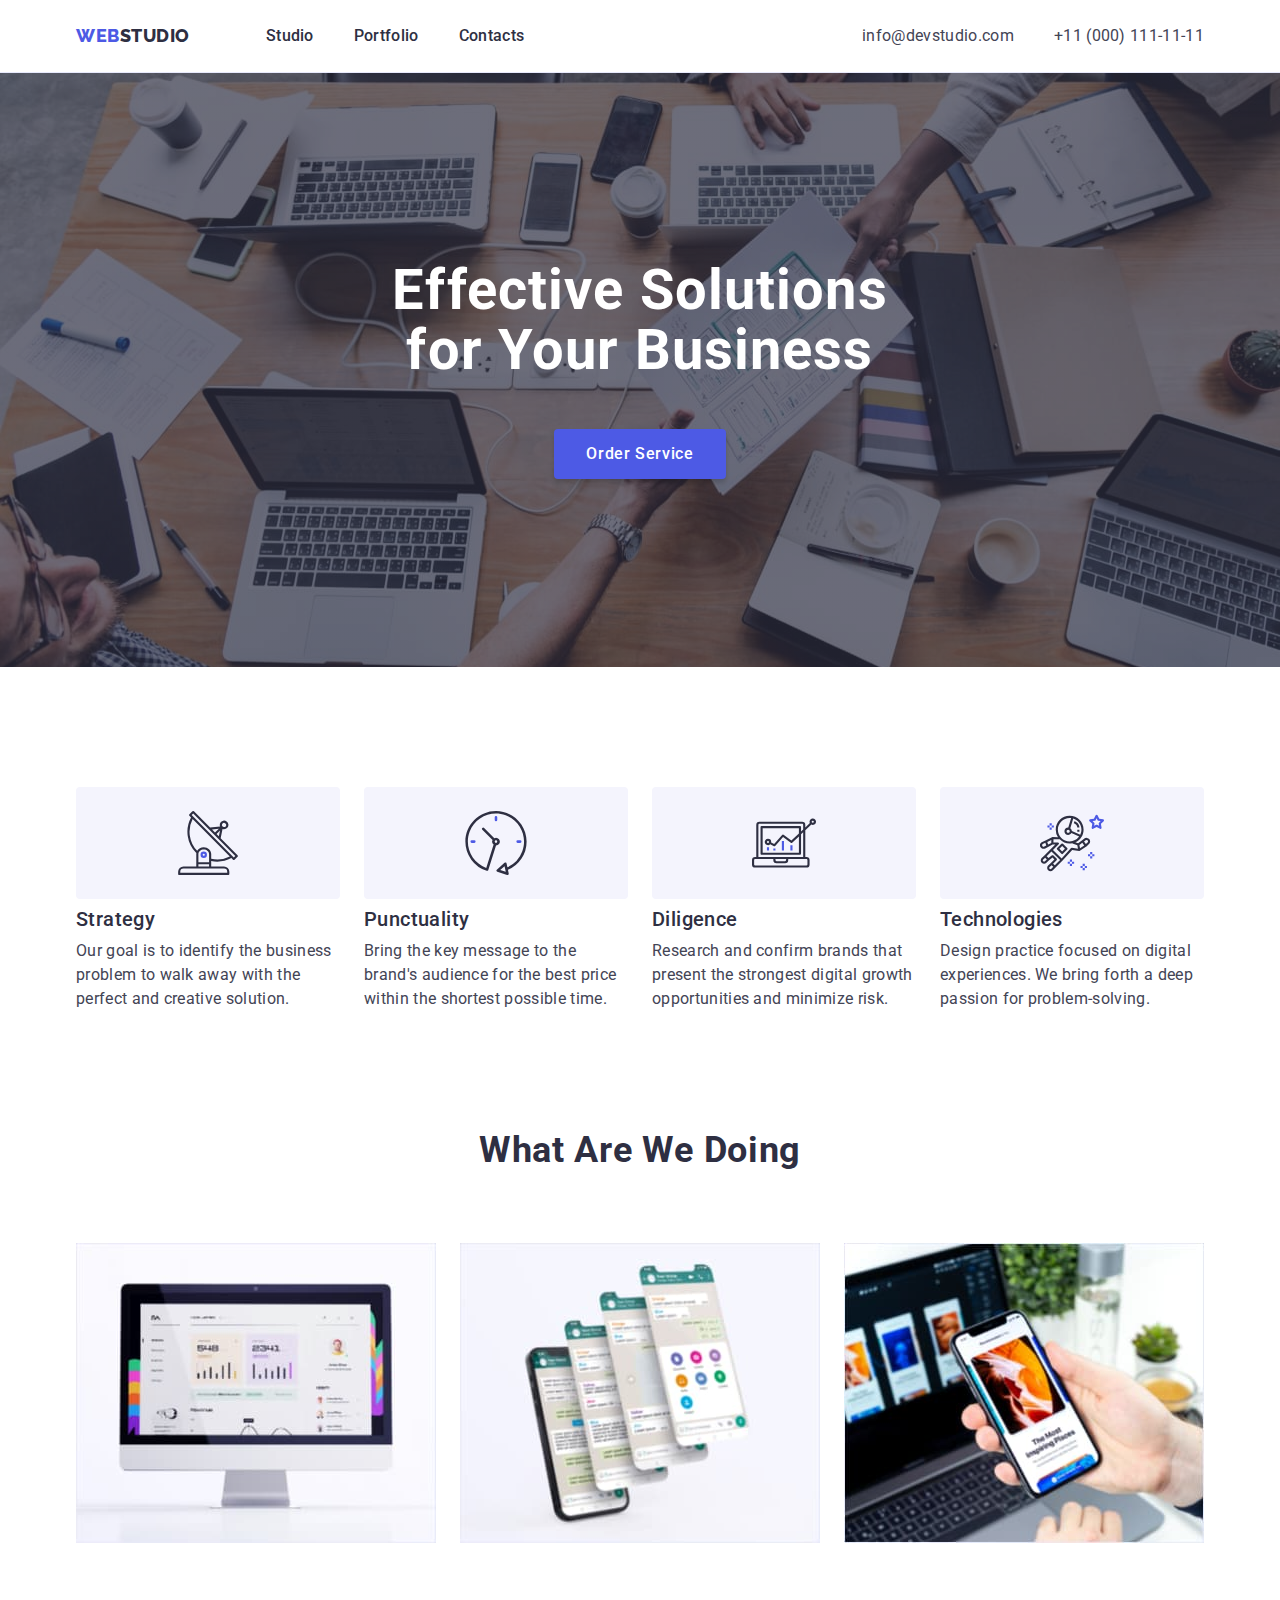
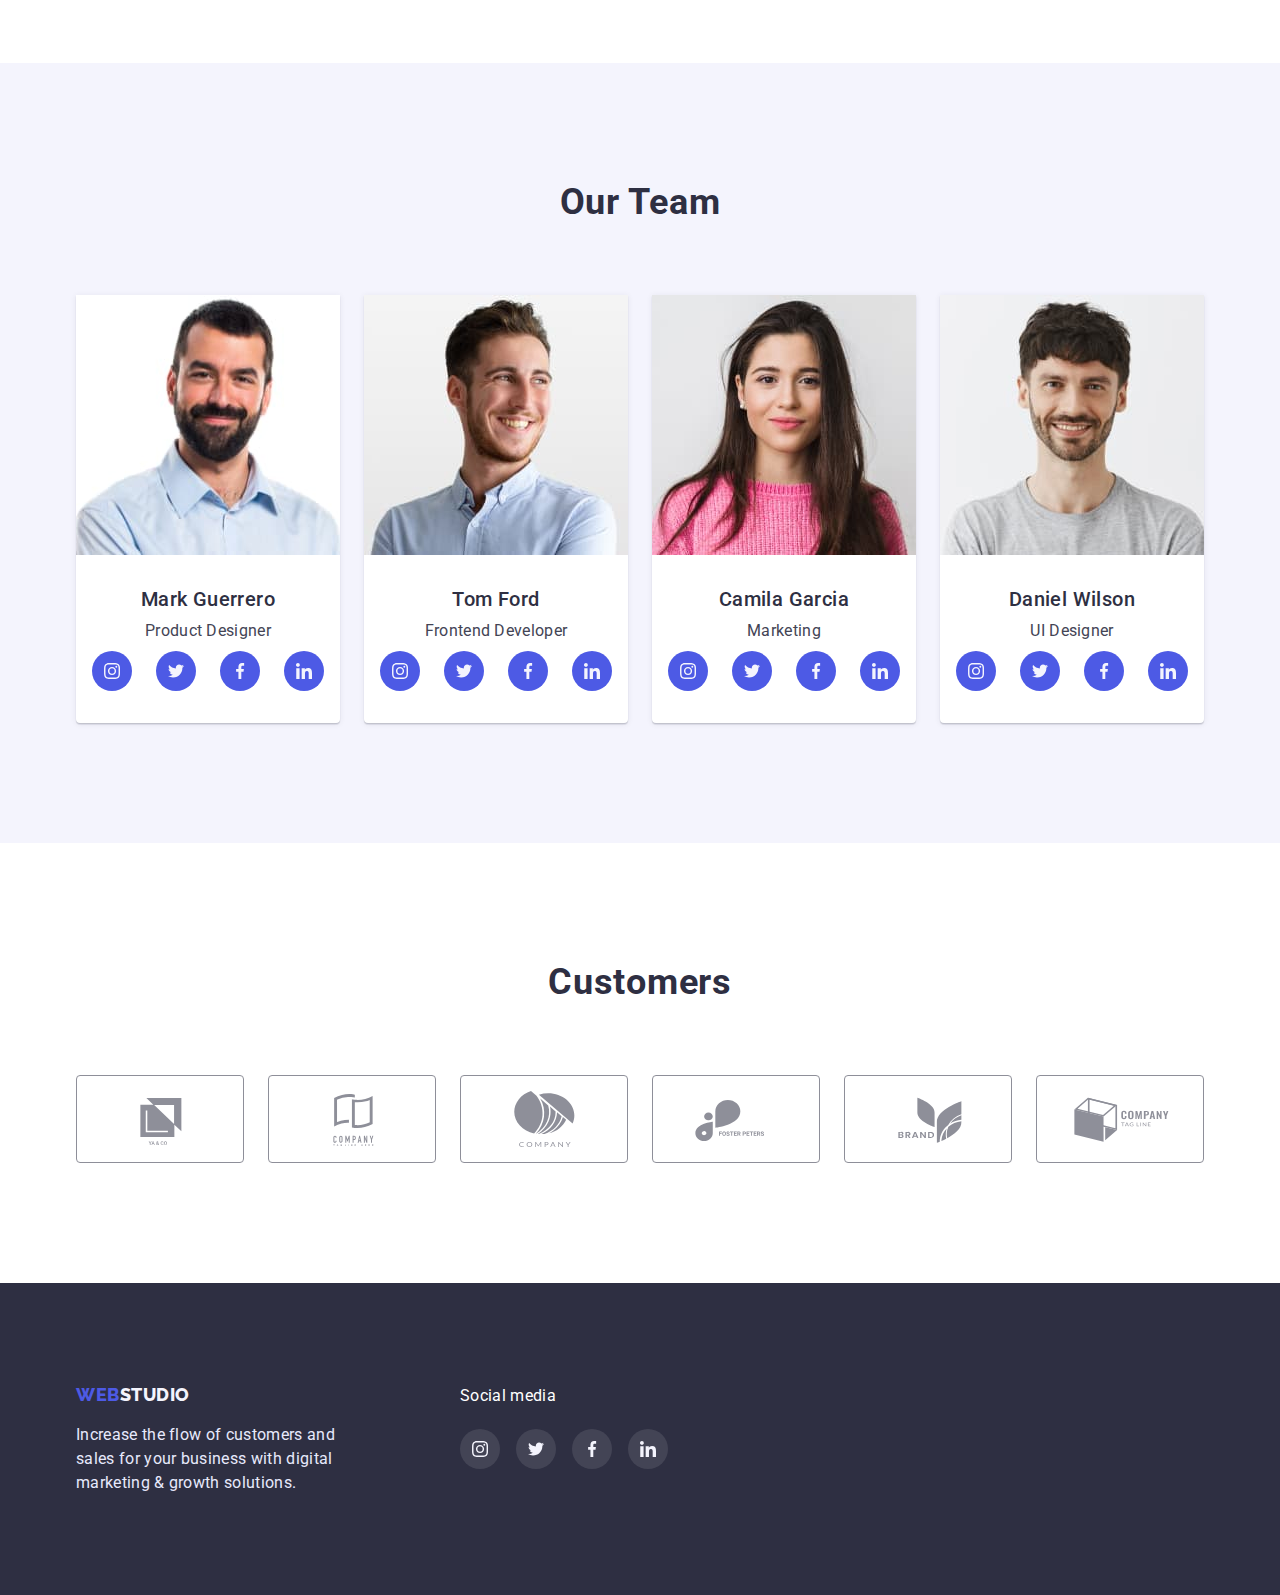
<file: index.html>
<!DOCTYPE html>
<html lang="en">

  <head>
    <meta charset="UTF-8" />
    <meta http-equiv="X-UA-Compatible" content="IE=edge" />
    <meta name="viewport" content="width=device-width, initial-scale=1.0" />
    <title>Website</title>
    <link rel="preconnect" href="https://fonts.googleapis.com">
    <link rel="preconnect" href="https://fonts.gstatic.com" crossorigin>
    <link href="https://fonts.googleapis.com/css2?family=Raleway:wght@800&family=Roboto:wght@400;500;700&display=swap"
      rel="stylesheet">
    <link rel="stylesheet" href="https://cdn.jsdelivr.net/npm/modern-normalize@1.1.0/modern-normalize.min.css">
    <link rel="stylesheet" href="./css/styles.css">
  </head>
  
  <body>
    <header class="header">
      <div class="container header-container">
        <nav class="nav">
          <a class="logo link" href="./index.html"><span class="logo-color">WEB</span>STUDIO</a>
          <ul class="menu list">
            <li class="menu-item">
              <a class="menu-link link" href="./index.html">Studio</a>
            </li>
            <li class="menu-item">
              <a class="menu-link link" href="./portfolio.html">Portfolio</a>
            </li>
            <li class="menu-item">
              <a class="menu-link link" href="">Contacts</a>
            </li>
          </ul>
        </nav>
        <address class="contact">
          <ul class="contact-list list">
            <li class="contact-item">
              <a class="contact-link link" href="mailto:info@devstudio.com">info@devstudio.com</a>
            </li>
            <li class="contact-item">
              <a class="contact-link link" href="tel:+110001111111">+11 (000) 111-11-11</a>
            </li>
          </ul>
        </address>
      </div>
    </header>
    <main>
      <section class="hero">
      <div class="container">
        <h1 class="hero-title">Effective Solutions for Your Business</h1>
        <button class="hero-btn" type="button">Order Service</button>
      </div>
        </section>
      <section class="inf sections">
      <div class="container">
          <h2 class=" inf-title visually-hidden">Our Features</h2>
          <ul class="inf-list list">
            <li class="inf-item">
              <div class="inf-block-cons">
                <svg class="icons-inf" width="64" height="64">
                  <use href="./images/icons.svg#icon-antenna"></use>
                </svg>
              </div>
              <h3 class="subtitle inf-subtitle">Strategy</h3>
              <p class="description inf-description">
                Our goal is to identify the business problem to walk away with the perfect and
                creative solution.
              </p>
            </li>
            <li class="inf-item">
              <div class="inf-block-cons">
                <svg class="icons-inf" width="64" height="64">
                  <use href="./images/icons.svg#icon-clock"></use>
                </svg>
              </div>
              <h3 class="subtitle inf-subtitle">Punctuality</h3>
              <p class="description inf-description">
                Bring the key message to the brand's audience for the best price within the shortest
                possible time.
              </p>
            </li>
            <li class="inf-item">
              <div class="inf-block-cons">
                <svg class="icons-inf" width="64" height="64">
                  <use href="./images/icons.svg#icon-diagram"></use>
                </svg>
              </div>
              <h3 class="subtitle inf-subtitle">Diligence</h3>
              <p class="description inf-description">
                Research and confirm brands that present the strongest digital growth opportunities
                and minimize risk.
              </p>
            </li>
            <li class="inf-item">
              <div class="inf-block-cons">
                <svg class="icons-inf" width="64" height="64">
                  <use href="./images/icons.svg#icon-astronaut"></use>
                </svg>
              </div>
              <h3 class="subtitle inf-subtitle">Technologies</h3>
              <p class="description inf-description">
                Design practice focused on digital experiences. We bring forth a deep passion for
                problem-solving.
              </p>
            </li>
            
          </ul>
      </div>
      </section>
      <section class="work sections">
        <div class="container">
          <h2 class="second-title">What are we doing</h2>
          <ul class="works list">
            <li class="works-item">
              <img class="works-img" src="./images/Rectangle71.jpg" alt="Rectangle 71" width="360" height="300" />
            </li>
            <li class="works-item">
              <img class="works-img" src="./images/Rectangle72.jpg" alt="Rectangle 71.1" width="360" height="300" />
            </li>
            <li class="works-item">
              <img class="works-img" src="./images/Rectangle73.jpg" alt="Rectangle 71.2" width="360" height="300" />
            </li>
          </ul>
        </div>
      </section>
      <section class="team sections">
        <div class="container">
          <h2 class="second-title">Our Team</h2>
          <ul class="team-list list">
            <li class="team-item">
              <img class="team-img" src="./images/img.jpg" alt="img" width="264" height="260" />
              <div class="team-description">
                <h3 class="subtitle">Mark Guerrero</h3>
                <p class="description">Product Designer</p>
                <ul class="colleague-list list">
                  <li class="colleague-item">
                    <a href="" class="colleague-link link">
                      <svg class="icons" width="16" height="16">
                        <use href="./images/icons.svg#icon-instagram"></use>
                      </svg>
                    </a>
                  </li>
                  <li class="colleague-item">
                    <a href="" class="colleague-link link">
                      <svg class="icons" width="16" height="16">
                        <use href="./images/icons.svg#icon-twitter"></use>
                      </svg>
                    </a>
                  </li>
                  <li class="colleague-item">
                    <a href="" class="colleague-link link">
                      <svg class="icons" width="16" height="16">
                        <use href="./images/icons.svg#icon-facebook"></use>
                      </svg>
                    </a>
                  </li>
                  <li class="colleague-item">
                    <a href="" class="colleague-link link">
                      <svg class="icons" width="16" height="16">
                        <use href="./images/icons.svg#icon-linkedin"></use>
                      </svg>
                    </a>
                  </li>
                </ul>
              </div>
              
            </li>
            <li class="team-item">
              <img class="team-img" src="./images/img1.jpg" alt="img1" width="264" height="260" />
              <div class="team-description">
              <h3 class="subtitle">Tom Ford</h3>
              <p class="description">Frontend Developer</p>
              <ul class="colleague-list list">
                <li class="colleague-item">
                  <a href="" class="colleague-link link">
                    <svg class="icons" width="16" height="16">
                      <use href="./images/icons.svg#icon-instagram"></use>
                    </svg>
                  </a>
                </li>
                <li class="colleague-item">
                  <a href="" class="colleague-link link">
                    <svg class="icons" width="16" height="16">
                      <use href="./images/icons.svg#icon-twitter"></use>
                    </svg>
                  </a>
                </li>
                <li class="colleague-item">
                  <a href="" class="colleague-link link">
                    <svg class="icons" width="16" height="16">
                      <use href="./images/icons.svg#icon-facebook"></use>
                    </svg>
                  </a>
                </li>
                <li class="colleague-item">
                  <a href="" class="colleague-link link">
                    <svg class="icons" width="16" height="16">
                      <use href="./images/icons.svg#icon-linkedin"></use>
                    </svg>
                  </a>
                </li>
              </ul>
              </div>
            </li>
            <li class="team-item">
              <img class="team-img" src="./images/img2.jpg" alt="img2" width="264" height="260" />
              <div class="team-description">
              <h3 class="subtitle">Camila Garcia</h3>
              <p class="description">Marketing</p>
              <ul class="colleague-list list">
                <li class="colleague-item">
                  <a href="" class="colleague-link link">
                    <svg class="icons" width="16" height="16">
                      <use href="./images/icons.svg#icon-instagram"></use>
                    </svg>
                  </a>
                </li>
                <li class="colleague-item">
                  <a href="" class="colleague-link link">
                    <svg class="icons" width="16" height="16">
                      <use href="./images/icons.svg#icon-twitter"></use>
                    </svg>
                  </a>
                </li>
                <li class="colleague-item">
                  <a href="" class="colleague-link link">
                    <svg class="icons" width="16" height="16">
                      <use href="./images/icons.svg#icon-facebook"></use>
                    </svg>
                  </a>
                </li>
                <li class="colleague-item">
                  <a href="" class="colleague-link link">
                    <svg class="icons" width="16" height="16">
                      <use href="./images/icons.svg#icon-linkedin"></use>
                    </svg>
                  </a>
                </li>
              </ul>
              </div>
            </li>
            <li class="team-item">
              <img class="team-img" src="./images/img3.jpg" alt="img3" width="264" height="260" />
              <div class="team-description">
              <h3 class="subtitle">Daniel Wilson</h3>
              <p class="description">UI Designer</p>
              <ul class="colleague-list list">
                <li class="colleague-item">
                  <a href="" class="colleague-link link">
                    <svg class="icons" width="16" height="16">
                      <use href="./images/icons.svg#icon-instagram"></use>
                    </svg>
                  </a>
                </li>
                <li class="colleague-item">
                  <a href="" class="colleague-link link">
                    <svg class="icons" width="16" height="16">
                      <use href="./images/icons.svg#icon-twitter"></use>
                    </svg>
                  </a>
                </li>
                <li class="colleague-item">
                  <a href="" class="colleague-link link">
                    <svg class="icons" width="16" height="16">
                      <use href="./images/icons.svg#icon-facebook"></use>
                    </svg>
                  </a>
                </li>
                <li class="colleague-item">
                  <a href="" class="colleague-link link">
                    <svg class="icons" width="16" height="16">
                      <use href="./images/icons.svg#icon-linkedin"></use>
                    </svg>
                  </a>
                </li>
              </ul>
              </div>
            </li>
          </ul>
        </div>
      </section>
      <section class="customers sections">
        <div class="container">
          <h2  class="second-title">Customers</h2>
          <ul class="customers-list list">
            <li class="customers-item">
              <a href="" class="customers-link link">
                <svg class="icons-cust" width="104" height="56">
                  <use href="./images/icons.svg#icon-client-logo"></use>
                </svg>
              </a></li>
            <li class="customers-item">
              <a href="" class="customers-link link">
                <svg class="icons-cust" width="104" height="56">
                  <use href="./images/icons.svg#icon-client-2-logo"></use>
                </svg>
              </a></li>
            <li class="customers-item">
              <a href="" class="customers-link link">
                <svg class="icons-cust" width="104" height="56">
                  <use href="./images/icons.svg#icon-client-3-logo"></use>
                </svg>
              </a></li>
            <li class="customers-item">
              <a href="" class="customers-link link">
                <svg class="icons-cust" width="104" height="56">
                  <use href="./images/icons.svg#icon-client-4-logo"></use>
                </svg>
              </a></li>
            <li class="customers-item">
              <a href="" class="customers-link link">
                <svg class="icons-cust" width="104" height="56">
                  <use href="./images/icons.svg#icon-client-5-logo"></use>
                </svg>
              </a></li>
            <li class="customers-item">
              <a href="" class="customers-link link">
                <svg class="icons-cust" width="104" height="56">
                  <use href="./images/icons.svg#icon-client-6-logo"></use>
                </svg>
              </a></li>
          </ul>
        </div>
      </section>
    </main>
    <footer class="footer">
      <div class="container footer-content">
        <div class="footer-first">
          <a class="logo dark-theme link" href="./index.html"><span class="logo-color">WEB</span>STUDIO</a>
          <p class="description footer-color">
            Increase the flow of customers and sales for your business with digital marketing & growth
            solutions.
          </p>
        </div>
        <div class="footer-second">
          <p class="sm-text">Social media</p>
          <ul class="sm-list list">
            <li class="sm-item">
              <a href="" class="sm-link link">
                <svg class="sm-icons" width="16" height="16">
                  <use href="./images/icons.svg#icon-instagram"></use>
                </svg>
              </a>
            </li>
            <li class="sm-item">
              <a href="" class="sm-link link">
                <svg class="sm-icons" width="16" height="16">
                  <use href="./images/icons.svg#icon-twitter"></use>
                </svg>
              </a>
            </li>
            <li class="sm-item">
              <a href="" class="sm-link link">
                <svg class="sm-icons" width="16" height="16">
                  <use href="./images/icons.svg#icon-facebook"></use>
                </svg>
              </a>
            </li>
            <li class="sm-item">
              <a href="" class="sm-link link">
                <svg class="sm-icons" width="16" height="16">
                  <use href="./images/icons.svg#icon-linkedin"></use>
                </svg>
              </a>
            </li>
            </ul>
          </div>
        </div>
      </footer>
    </body>
</html>
</file>
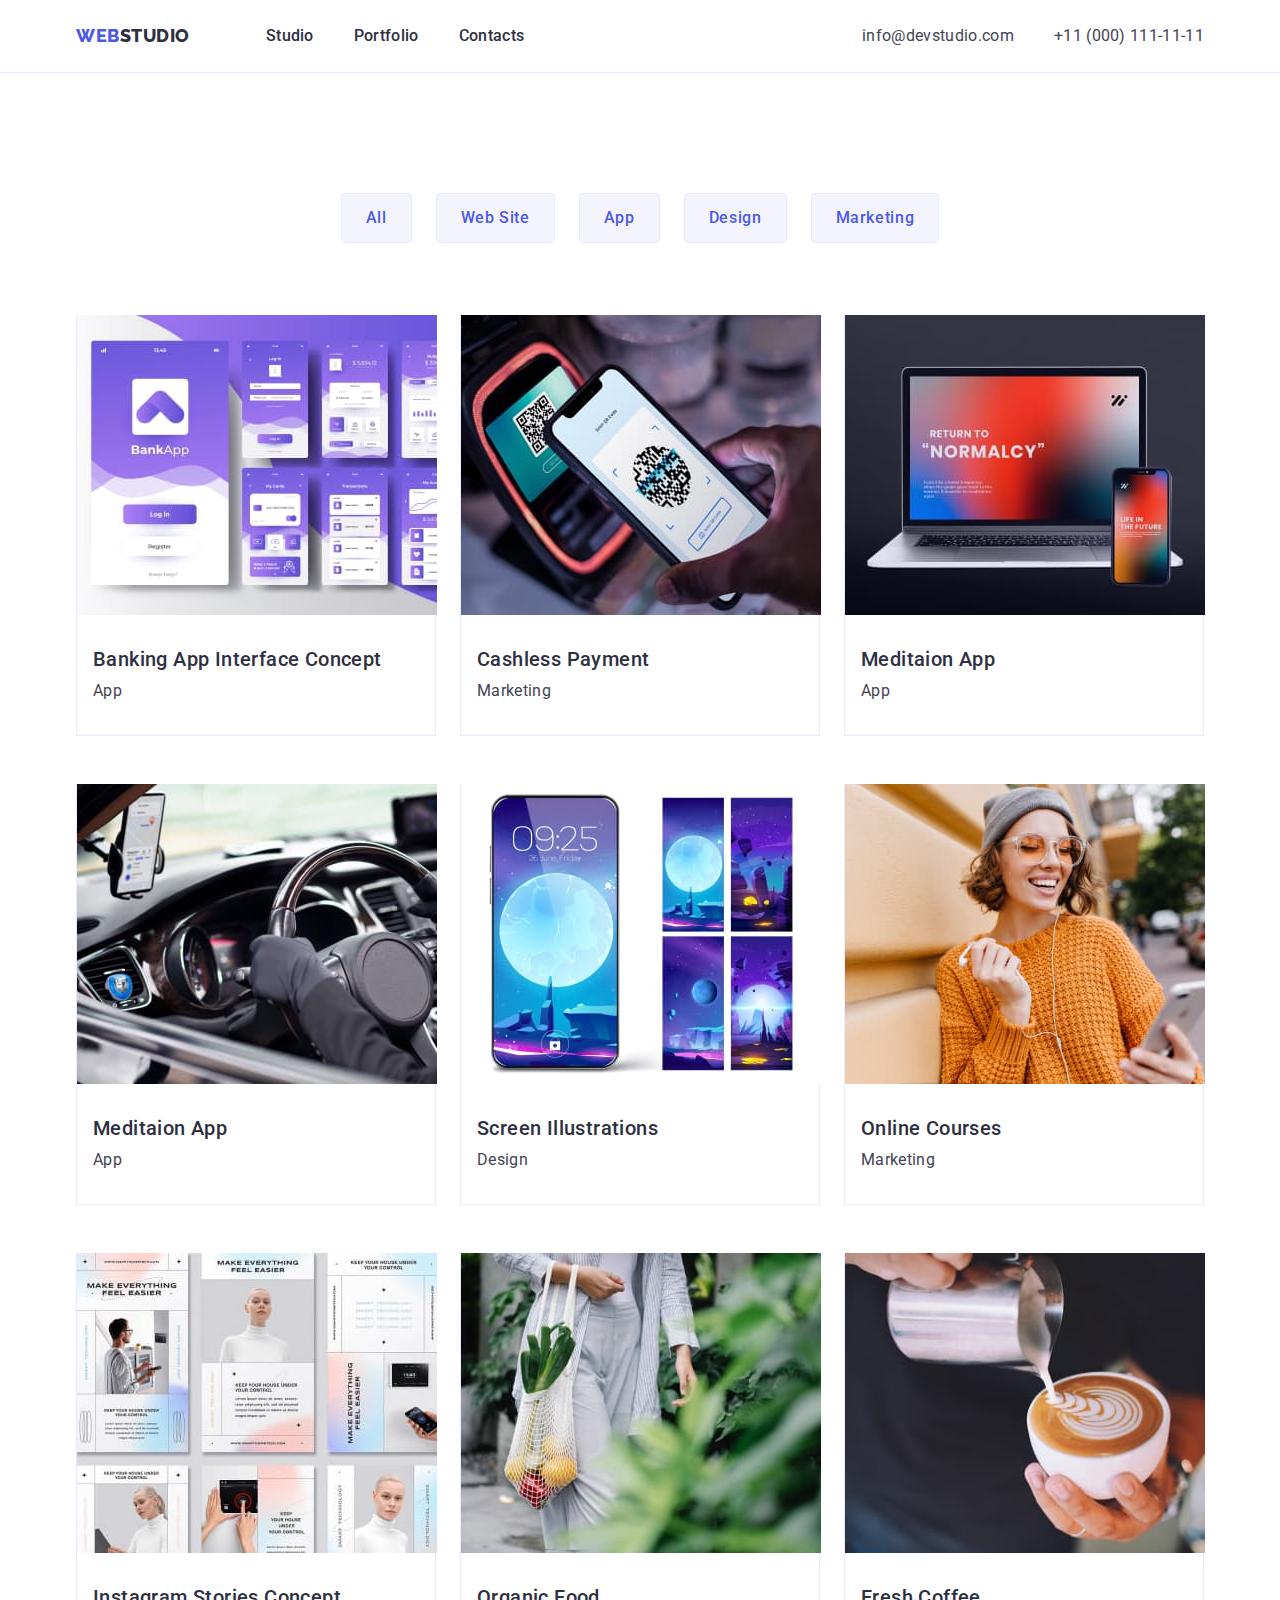
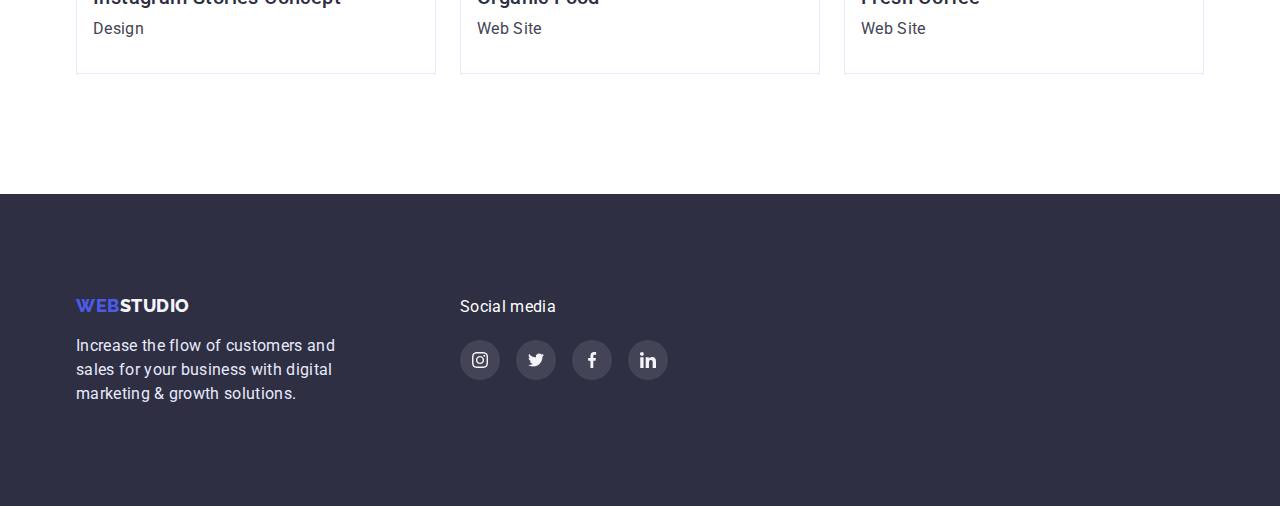
<file: portfolio.html>
<!DOCTYPE html>
<html lang="en">

<head>
    <meta charset="UTF-8" />
    <meta http-equiv="X-UA-Compatible" content="IE=edge" />
    <meta name="viewport" content="width=device-width, initial-scale=1.0" />
    <title> Website </title>
    <link rel="preconnect" href="https://fonts.googleapis.com">
    <link rel="preconnect" href="https://fonts.gstatic.com" crossorigin>
    <link href="https://fonts.googleapis.com/css2?family=Raleway:wght@800&family=Roboto:wght@400;500;700&display=swap"
        rel="stylesheet">
    <link rel="stylesheet" href="https://cdn.jsdelivr.net/npm/modern-normalize@1.1.0/modern-normalize.min.css">
    <link rel="stylesheet" href="./css/styles.css">
</head>

<body>
    <header class="header">
        <div class="container header-container">
            <nav class="nav">
                <a class="logo link" href="./index.html"><span class="logo-color">WEB</span>STUDIO</a>
                <ul class="menu list">
                    <li class="menu-item">
                        <a class="menu-link link" href="./index.html">Studio</a>
                    </li>
                    <li class="menu-item">
                        <a class="menu-link link" href="./portfolio.html">Portfolio</a>
                    </li>
                    <li class="menu-item">
                        <a class="menu-link link" href="">Contacts</a>
                    </li>
                </ul>
            </nav>
            <address class="contact">
                <ul class="contact-list list">
                    <li class="contact-item">
                        <a class="contact-link link" href="mailto:info@devstudio.com">info@devstudio.com</a>
                    </li>
                    <li class="contact-item">
                        <a class="contact-link link" href="tel:+110001111111">+11 (000) 111-11-11</a>
                    </li>
                </ul>
            </address>
        </div>
    </header>

    <main>
        <h1 class="visually-hidden">Portfolio</h1>
        <section class="portfolio sections">
            <div class="container">
            <h2 class="visually-hidden">Scrolls</h2>
            <ul class="list list-bth">
                <li><button class="portfolio-btn" type="button">All</button></li>
                <li><button class="portfolio-btn" type="button">Web Site</button></li>
                <li><button class="portfolio-btn" type="button">App</button></li>
                <li><button class="portfolio-btn" type="button">Design</button></li>
                <li><button class="portfolio-btn" type="button">Marketing</button></li>
            </ul>
            <ul class="portfolio-list list">
                <li class="portfolio-item">
                    <a href="" class="portfolio-link link">
                    <img class="portfolio-img" src="./images/portfolio/img.jpg" alt="Lists" width="360" height="300">
                    <div class="portfolio-description">
                        <h3 class="subtitle">Banking App Interface Concept</h3>
                        <p class="description">App</p>
                    </div>
                    </a>
                </li>
                <li class="portfolio-item">
                    <a href="" class="portfolio-link link">
                    <img class="portfolio-img" src="./images/portfolio/img1.jpg" alt="Phone" width="360" height="300">
                    <div class="portfolio-description">
                        <h3 class="subtitle">Cashless Payment</h3>
                        <p class="description">Marketing</p>
                    </div>
                    </a>
                </li>
                <li class="portfolio-item"> 
                    <a href="" class="portfolio-link link">
                    <img class="portfolio-img" src="./images/portfolio/img2.jpg" alt="Laptop" width="360" height="300">
                    <div class="portfolio-description">
                        <h3 class="subtitle">Meditaion App</h3>
                        <p class="description">App</p>
                    </div>
                    </a>
                </li>
                <li class="portfolio-item">
                    <a href="" class="portfolio-link link">
                    <img class="portfolio-img" src="./images/portfolio/img3.jpg" alt="Taxi" width="360" height="300">
                    <div class="portfolio-description">
                        <h3 class="subtitle">Meditaion App</h3>
                        <p class="description">App</p>
                    </div>
                    </a>
                </li>
                <li class="portfolio-item">
                    <a href="" class="portfolio-link link">
                    <img class="portfolio-img" src="./images/portfolio/img4.jpg" alt="Phone" width="360" height="300">
                    <div class="portfolio-description">
                        <h3 class="subtitle">Screen Illustrations</h3>
                        <p class="description">Design</p>
                    </div>
                    </a>
                </li>
                <li class="portfolio-item">
                    <a href="" class="portfolio-link link">
                    <img class="portfolio-img" src="./images/portfolio/img5.jpg" alt="Woman with phone" width="360" height="300">
                    <div class="portfolio-description">
                        <h3 class="subtitle">Online Courses</h3>
                        <p class="description">Marketing</p>
                    </div>
                    </a>
                </li>
                <li class="portfolio-item">
                    <a href="" class="portfolio-link link">
                    <img class="portfolio-img" src="./images/portfolio/img6.jpg" alt="Instagram woman" width="360" height="300">
                    <div class="portfolio-description">
                        <h3 class="subtitle">Instagram Stories Concept</h3>
                        <p class="description">Design</p>
                    </div>
                    </a>
                </li>
                <li class="portfolio-item">
                    <a href="" class="portfolio-link link">
                    <img class="portfolio-img" src="./images/portfolio/img7.jpg" alt="Woman with vegetables" width="360" height="300">
                    <div class="portfolio-description">
                        <h3 class="subtitle">Organic Food</h3>
                        <p class="description">Web Site</p>
                    </div>
                    </a>
                </li>
                <li class="portfolio-item">
                    <a href="" class="portfolio-link link">
                    <img class="portfolio-img" src="./images/portfolio/img8.jpg" alt="Fresh coffe" width="360" height="300">
                    <div class="portfolio-description">
                        <h3 class="subtitle">Fresh Coffee</h3>
                        <p class="description">Web Site</p>
                    </div>
                    </a>
                </li>
            </ul>
            </div>
        </section>
    </main>
    <footer class="footer">
        <div class="container footer-content">
            <div class="footer-first">
                <a class="logo dark-theme link" href="./index.html"><span class="logo-color">WEB</span>STUDIO</a>
                <p class="description footer-color">
                    Increase the flow of customers and sales for your business with digital marketing & growth
                    solutions.
                </p>
            </div>
            <div class="footer-second">
                <p class="sm-text">Social media</p>
                <ul class="sm-list list">
                    <li class="sm-item">
                        <a href="" class="sm-link link">
                            <svg class="sm-icons" width="16" height="16">
                                <use href="./images/icons.svg#icon-instagram"></use>
                            </svg>
                        </a>
                    </li>
                    <li class="sm-item">
                        <a href="" class="sm-link link">
                            <svg class="sm-icons" width="16" height="16">
                                <use href="./images/icons.svg#icon-twitter"></use>
                            </svg>
                        </a>
                    </li>
                    <li class="sm-item">
                        <a href="" class="sm-link link">
                            <svg class="sm-icons" width="16" height="16">
                                <use href="./images/icons.svg#icon-facebook"></use>
                            </svg>
                        </a>
                    </li>
                    <li class="sm-item">
                        <a href="" class="sm-link link">
                            <svg class="sm-icons" width="16" height="16">
                                <use href="./images/icons.svg#icon-linkedin"></use>
                            </svg>
                        </a>
                    </li>
                </ul>
            </div>
        </div>
    </footer>
</body>

</html>
</file>
<file: css/styles.css>
:root {
    --text: #434455;
    --white: #ffffff;
    --interactive-elements: #4d5ae5;
    --dark-color: #2e2f42;
    --portfolio-btn: #404BBF;
    --secondary-background-color: #f4f4fd;
    --subtle-background: #e7e9fc;
    --primary-font: "Roboto", sans-serif;
    --secondary-font: "Raleway", sans-serif;
    --gra-grey: linear-gradient(rgba(46, 47, 66, 0.7), rgba(46, 47, 66, 0.7));
    --border-cust: #8E8F99
}

body {
        color: var(--text);
        background-color: var(--white);
        font-family: var(--primary-font);
            margin: auto;
    }

        h1,
        h2,
        h3,
        p {
            margin-top: 0;
            margin-bottom: 0;
        }
    
        ul {
            margin-top: 0;
            margin-bottom: 0;
            padding-left: 0;
        }
    
        img {
            display: block;
        }

.list {
    list-style: none;
}

.link {
    text-decoration: none;
}

.visually-hidden {
    position: absolute;
    white-space: nowrap;
    width: 1px;
    height: 1px;
    overflow: hidden;
    border: 0;
    padding: 0;
    clip: rect(0 0 0 0);
    clip-path: inset(50%);
    margin: -1px;
}

.logo:hover,
.logo:focus {
    color: var(--interactive-elements);
}

.logo {
    font-family: var(--secondary-font);
    font-weight: 800;
    font-size: 18px;
    line-height: 1.33;
    letter-spacing: 0.03em;
    color: var(--dark-color);
    margin-right: 76px;
}

.logo-color {
    font-family: var(--secondary-font);
    font-weight: 800;
    font-size: 18px;
    line-height: 1.17;
    letter-spacing: 0.03em;
    color: var(--interactive-elements);
}

.menu-link {
    font-weight: 500;
    font-size: 16px;
    line-height: 1.5;
    color: var(--dark-color);
    letter-spacing: 0.02em;
}

.menu-link:hover,
.menu-link:focus {
    color: var(--interactive-elements);
}

.contact {
    font-style: normal;
    font-size: 16px;
    line-height: 1.5;
    letter-spacing: 0.02em;

}

.contact-link:hover,
.contact-link:focus {
    color: var(--interactive-elements);
}

.contact-link {
    color: var(--text);
    
}


.hero {
max-width: 1400px;
margin: auto;
background-color: var(--dark-color);
letter-spacing: 0.02em;
text-align: center;
padding-top: 188px;
padding-bottom: 188px;
background-image: var(--gra-grey), url(../images/hero-background.jpg);
background-color: #2e2f42;
}

.hero-title {
    font-weight: 700;
    max-width: 500px;
    font-size: 56px;
    line-height: 1.07;
    color: var(--white);
    letter-spacing: 0.02em;
    margin: auto;
    margin-bottom: 48px;
}

.hero-btn {
padding: 16px 32px;
font-weight: 500;
font-size: 16px;
cursor: pointer;
color: var(--white);
background: var(--interactive-elements) ;
letter-spacing: 0.04em;
border-radius: 4px;
box-shadow: 0px 4px 4px rgba(0, 0, 0, 0.15);
border: none;
}

.hero-btn:hover,
.hero-btn:focus {
    background-color: var(--portfolio-btn);
}

.description {
    font-size: 16px;
    line-height: 1.5;
    letter-spacing: 0.02em;
    margin-right: auto;
    color: var(--text);
}

.subtitle {
font-weight: 500;
font-size: 20px;
line-height: 1.2;
color: var(--dark-color);
letter-spacing: 0.02em;
margin-right: auto;
margin-bottom: 8px;
}

.second-title {
    font-weight: 700;
    font-size: 36px;
    line-height: 1.11;
    text-align: center;
    text-transform: capitalize;
    color: var(--dark-color);
    letter-spacing: 0.02em;
    margin-bottom: 72px;
}

.team {
    background-color: var(--secondary-background-color);
    letter-spacing: 0.02em;
    margin: auto;
}

.team-item {
    background-color: var(--white);
    letter-spacing: 0.02em;
    box-shadow: 0px 1px 6px rgba(46, 47, 66, 0.08), 0px 1px 1px rgba(46, 47, 66, 0.16), 0px 2px 1px rgba(46, 47, 66, 0.08);
    border-radius: 0px 0px 4px 4px;
}

.colleague-list {
    display: flex;
    justify-content: center;
    gap: 24px;
}

.colleague-item {
    width: 40px;
    height: 40px;
    margin-top: 8px;
}

.colleague-link {
    display: flex;
    justify-content: center;
    align-items: center;
    width: 100%;
    height: 100%;
    border-radius: 50%;
    background-color: var(--interactive-elements);
}

.colleague-link:hover,
.colleague-link:focus {
    background-color: var(--portfolio-btn);
}

.footer {
    background-color: var(--dark-color);
    letter-spacing: 0.02em;
    padding-top: 100px;
    padding-bottom: 100px;
    margin: auto;
}

.footer-color {
    color: var(--subtle-background);
    letter-spacing: 0.02em;
    max-width: 264px;
    margin-top: 16px;
}

.footer-content {
    display: flex;
    align-items: baseline;
}

.footer-first {
    margin-right: 120px;
}

.footer-second {
    text-align: center;

}


.dark-theme {
    color: var(--secondary-background-color);
    letter-spacing: 0.03em;
}

.sm-text {
    color: var(--white);
    letter-spacing: 0.02em;
    max-width: 96px;
    margin-bottom: 16px;
}

.sm-list {
    display: flex;
    justify-content: center;
    gap: 16px;
}

.sm-item {
    width: 40px;
    height: 40px;
    margin-top: 8px;
}

.sm-link {
    display: flex;
    justify-content: center;
    align-items: center;
    width: 100%;
    height: 100%;
    border-radius: 50%;
    background-color: rgba(255, 255, 255, 0.1);;
}

.sm-icons {}

.sm-link:hover,
.sm-link:focus {
    background-color: #31D0AA;
}

.portfolio-btn {
    padding: 12px 24px;
    font-weight: 500;
    font-size: 16px;
    line-height: 1.5;
    letter-spacing: 0.04em;
    cursor: pointer;
    color: var(--interactive-elements);
    background: var(--secondary-background-color);
    border: 1px solid #E7E9FC;
    border-radius: 4px;
}

.portfolio-btn:hover,
.portfolio-btn:focus {
    color: var(--white);
    background: var(--portfolio-btn);
    box-shadow: 0px 3px 1px rgba(0, 0, 0, 0.1), 0px 2px 1px rgba(0, 0, 0, 0.08), 0px 2px 2px rgba(0, 0, 0, 0.12);
}

.container {
    max-width: 1158px;
    margin: 0 auto;
    padding: 0 15px;
}

.header {
border-bottom: 1px solid #E7E9FC;
margin: auto;
}

.header-container {
    display: flex;
    align-items: center;
    padding-top: 24px;
    padding-bottom: 24px;
}

.nav {
    display: flex;
    align-items: center;
    margin-right: auto;
}

.menu {
    display: flex;
    align-items: center;
    gap: 40px;
    }

.contact-list {
    display: flex;
    align-items: center;
    gap: 40px;

}   

.sections {
    padding-top: 120px;
    padding-bottom: 120px;
}

.inf-item {
    max-width: 264px;
}

.inf-block-cons {
    display: flex;
    justify-content: center;
    align-items: center;
    background: #F4F4FD;
    border-radius: 4px;
    margin-bottom: 8px;
    padding-top: 24px;
    padding-bottom: 24px;
}

.inf-list {
    display: flex;
    gap: 24px;
}

.inf-list{
    display: flex;
    gap: 24px;
    flex-basis: calc((100%-72px) / 4);
}

.icons-inf {
}


.work {
    padding-top: 0;
}

.works {
    display: flex;
    gap: 24px;
    flex-basis: calc((100%- 48px) / 3);
    flex-shrink: 0;
}

.team-list {
    display: flex;
    gap: 24px;
    flex-basis: calc((100%-72px) / 4);
}

.team-description {
    padding-top: 32px;
    padding-bottom: 32px;
    text-align: center;
}



.customers-list {
    display: flex;
    justify-content: center;
    gap: 24px;
}

.customers-item {
    width: calc((100% - 120px) / 6);
    height: 88px;
}
.customers-link {
    display: flex;
    width: 100%;
    height: 100%;
    justify-content: center;
    align-items: center;
    border: 1px solid var(--border-cust);
    border-radius: 4px;
}

.icons-cust {
    fill: var(--border-cust);
}

.customers-link:hover,
.customers-link:focus {
    border-color: var(--portfolio-btn);
}

.customers-link:hover .icons-cust,
.customers-link:focus .icons-cust{
    fill: var(--portfolio-btn);
}

.list-bth {
    display: flex;
    justify-content: center;
    margin-bottom: 72px;
    gap: 24px;
    }

.portfolio-list {
    display: flex;
    flex-wrap: wrap;
    row-gap: 48px;
    column-gap: 24px;
    }

.portfolio-item {
    width: calc((100% - 2 * 24px) / 3);
    border: 1px solid #E7E9FC;
    border-top: none;
    }

.portfolio-description {
    padding-top: 32px;
    padding-bottom: 32px;
    padding-left: 16px;
    }


.portfolio-link:hover,
.portfolio-link:focus    {
    display: inline-block;
    box-shadow: 0px 1px 6px rgb(46 47 66 / 8%), 0px 1px 1px rgb(46 47 66 / 16%), 0px 2px 1px rgb(46 47 66 / 8%);
        }
</file>
